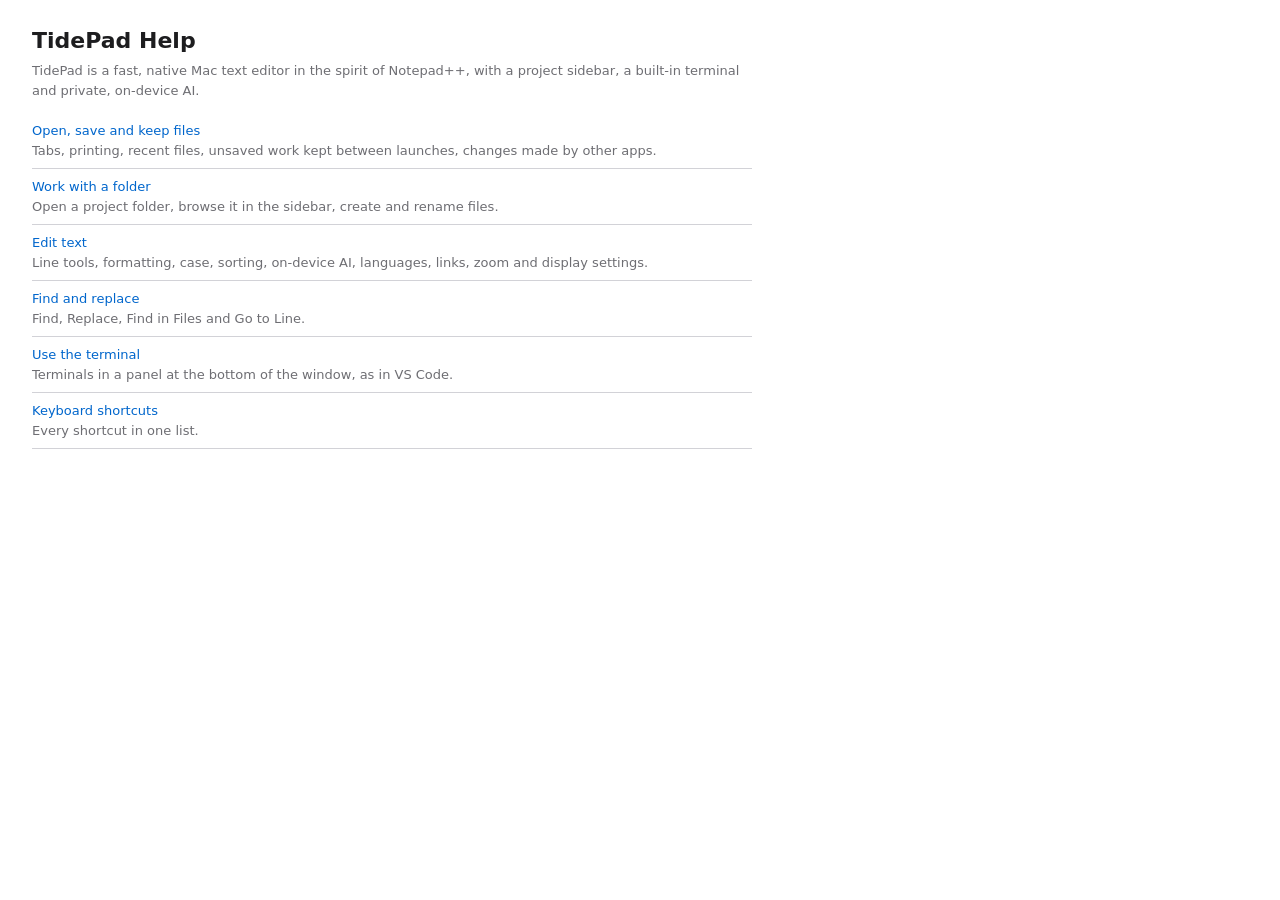
<file: Tidepad/Tidepad.help/Contents/Resources/en.lproj/index.html>
<!DOCTYPE html>
<html lang="en">
<head>
<meta charset="utf-8">
<meta name="AppleTitle" content="TidePad Help">
<meta name="description" content="Help for TidePad, a native Mac text editor.">
<title>TidePad Help</title>
<link rel="stylesheet" href="style.css">
</head>
<body>
<a name="tidepad-help"></a>
<h1>TidePad Help</h1>
<p class="lead">TidePad is a fast, native Mac text editor in the spirit of Notepad++, with a project sidebar, a built-in terminal and private, on-device AI.</p>
<ul class="topics">
<li><a href="files.html">Open, save and keep files</a><span>Tabs, printing, recent files, unsaved work kept between launches, changes made by other apps.</span></li>
<li><a href="folders.html">Work with a folder</a><span>Open a project folder, browse it in the sidebar, create and rename files.</span></li>
<li><a href="editing.html">Edit text</a><span>Line tools, formatting, case, sorting, on-device AI, languages, links, zoom and display settings.</span></li>
<li><a href="search.html">Find and replace</a><span>Find, Replace, Find in Files and Go to Line.</span></li>
<li><a href="terminal.html">Use the terminal</a><span>Terminals in a panel at the bottom of the window, as in VS Code.</span></li>
<li><a href="shortcuts.html">Keyboard shortcuts</a><span>Every shortcut in one list.</span></li>
</ul>
</body>
</html>
</file>
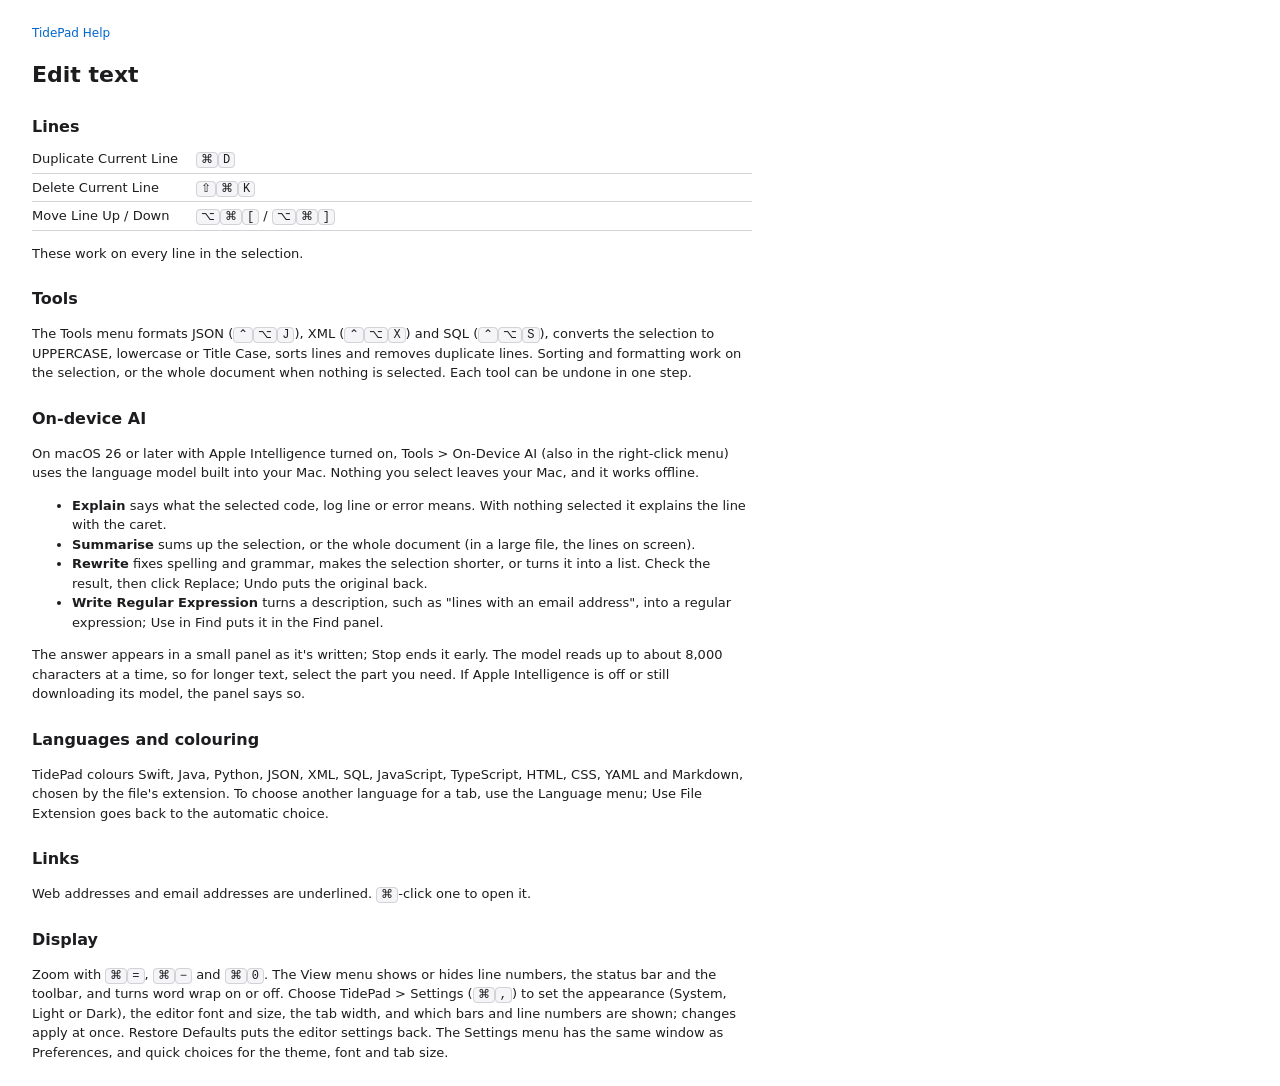
<file: Tidepad/Tidepad.help/Contents/Resources/en.lproj/editing.html>
<!DOCTYPE html>
<html lang="en">
<head>
<meta charset="utf-8">
<meta name="description" content="Line tools, formatting, case, sorting, languages, links and display settings.">
<title>Edit text</title>
<link rel="stylesheet" href="style.css">
</head>
<body>
<a name="editing"></a>
<nav><a href="index.html">TidePad Help</a></nav>
<h1>Edit text</h1>
<h2>Lines</h2>
<table>
<tr><td>Duplicate Current Line</td><td><kbd>⌘</kbd><kbd>D</kbd></td></tr>
<tr><td>Delete Current Line</td><td><kbd>⇧</kbd><kbd>⌘</kbd><kbd>K</kbd></td></tr>
<tr><td>Move Line Up / Down</td><td><kbd>⌥</kbd><kbd>⌘</kbd><kbd>[</kbd> / <kbd>⌥</kbd><kbd>⌘</kbd><kbd>]</kbd></td></tr>
</table>
<p>These work on every line in the selection.</p>
<h2>Tools</h2>
<p>The Tools menu formats JSON (<kbd>⌃</kbd><kbd>⌥</kbd><kbd>J</kbd>), XML (<kbd>⌃</kbd><kbd>⌥</kbd><kbd>X</kbd>) and SQL (<kbd>⌃</kbd><kbd>⌥</kbd><kbd>S</kbd>), converts the selection to UPPERCASE, lowercase or Title Case, sorts lines and removes duplicate lines. Sorting and formatting work on the selection, or the whole document when nothing is selected. Each tool can be undone in one step.</p>
<h2>On-device AI</h2>
<p>On macOS 26 or later with Apple Intelligence turned on, Tools &gt; On-Device AI (also in the right-click menu) uses the language model built into your Mac. Nothing you select leaves your Mac, and it works offline.</p>
<ul>
<li><strong>Explain</strong> says what the selected code, log line or error means. With nothing selected it explains the line with the caret.</li>
<li><strong>Summarise</strong> sums up the selection, or the whole document (in a large file, the lines on screen).</li>
<li><strong>Rewrite</strong> fixes spelling and grammar, makes the selection shorter, or turns it into a list. Check the result, then click Replace; Undo puts the original back.</li>
<li><strong>Write Regular Expression</strong> turns a description, such as "lines with an email address", into a regular expression; Use in Find puts it in the Find panel.</li>
</ul>
<p>The answer appears in a small panel as it's written; Stop ends it early. The model reads up to about 8,000 characters at a time, so for longer text, select the part you need. If Apple Intelligence is off or still downloading its model, the panel says so.</p>
<h2>Languages and colouring</h2>
<p>TidePad colours Swift, Java, Python, JSON, XML, SQL, JavaScript, TypeScript, HTML, CSS, YAML and Markdown, chosen by the file's extension. To choose another language for a tab, use the Language menu; Use File Extension goes back to the automatic choice.</p>
<h2>Links</h2>
<p>Web addresses and email addresses are underlined. <kbd>⌘</kbd>-click one to open it.</p>
<h2>Display</h2>
<p>Zoom with <kbd>⌘</kbd><kbd>=</kbd>, <kbd>⌘</kbd><kbd>−</kbd> and <kbd>⌘</kbd><kbd>0</kbd>. The View menu shows or hides line numbers, the status bar and the toolbar, and turns word wrap on or off. Choose TidePad &gt; Settings (<kbd>⌘</kbd><kbd>,</kbd>) to set the appearance (System, Light or Dark), the editor font and size, the tab width, and which bars and line numbers are shown; changes apply at once. Restore Defaults puts the editor settings back. The Settings menu has the same window as Preferences, and quick choices for the theme, font and tab size.</p>
</body>
</html>
</file>
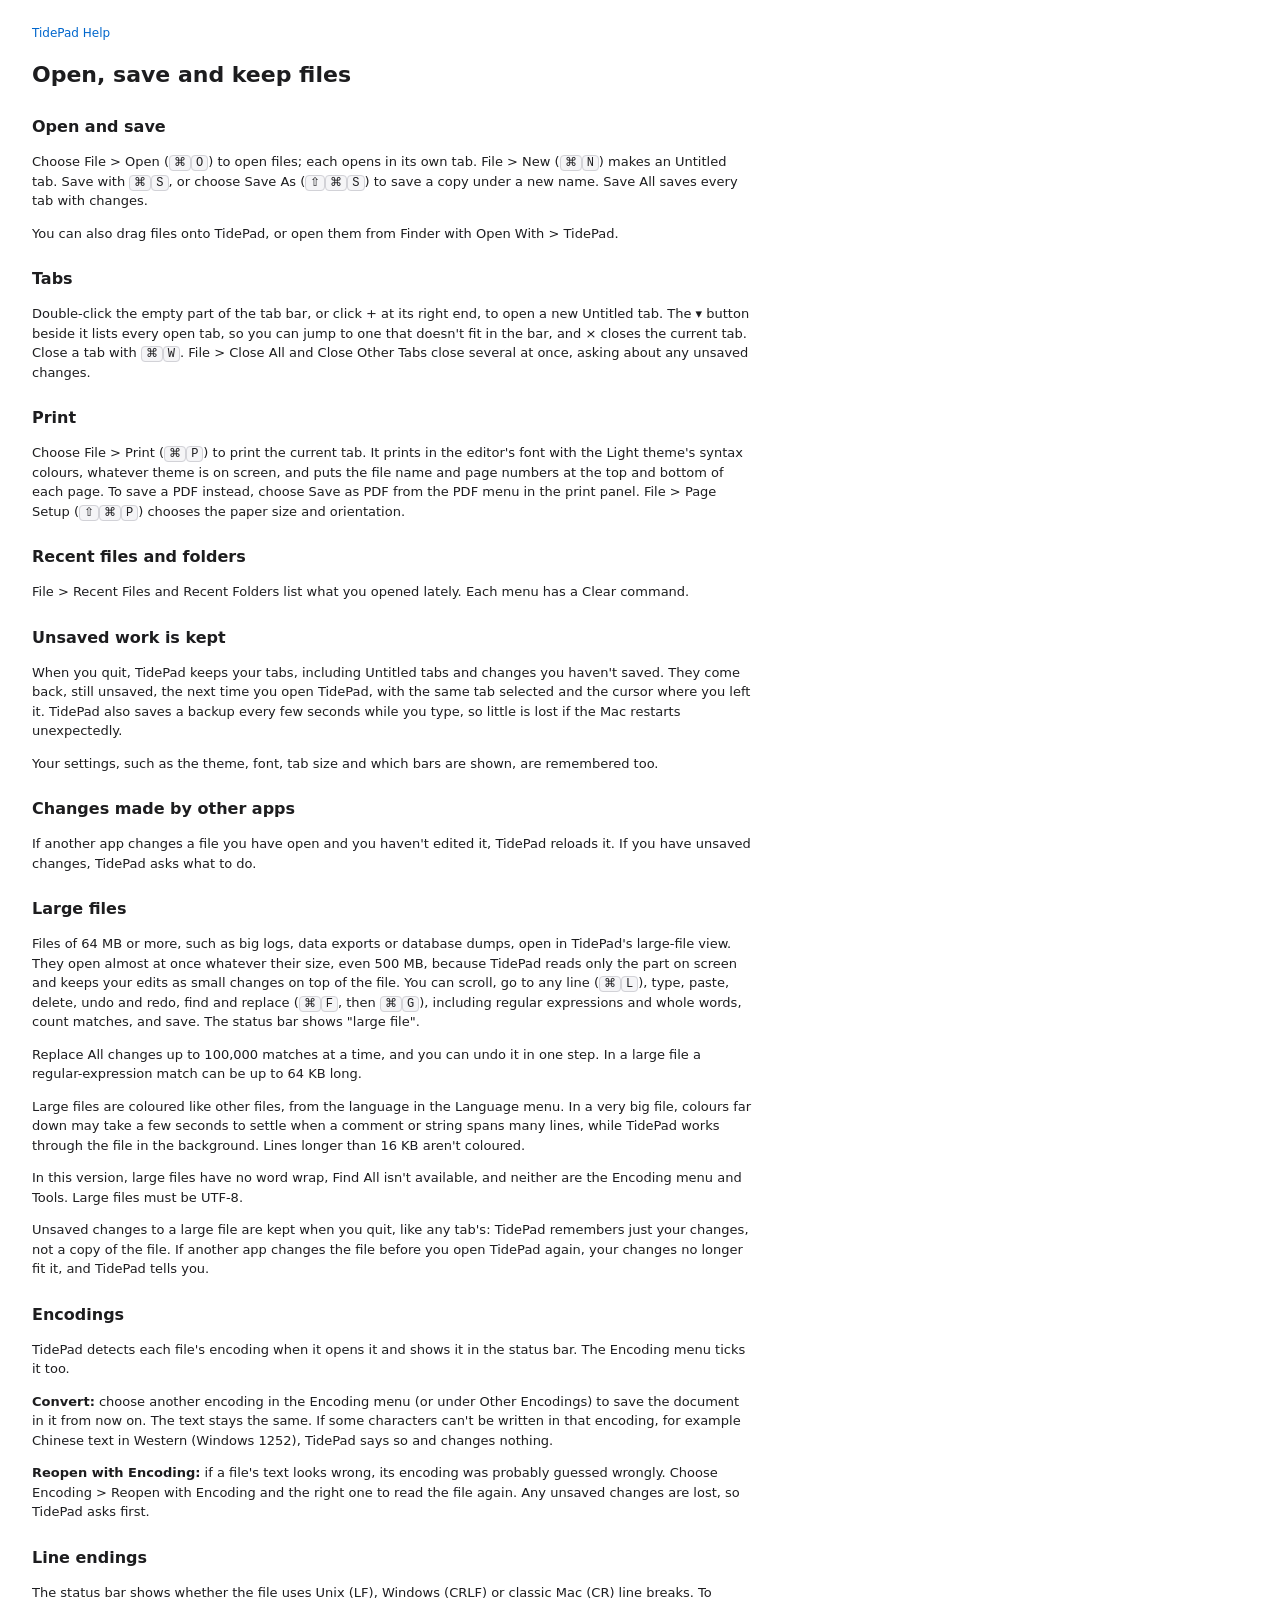
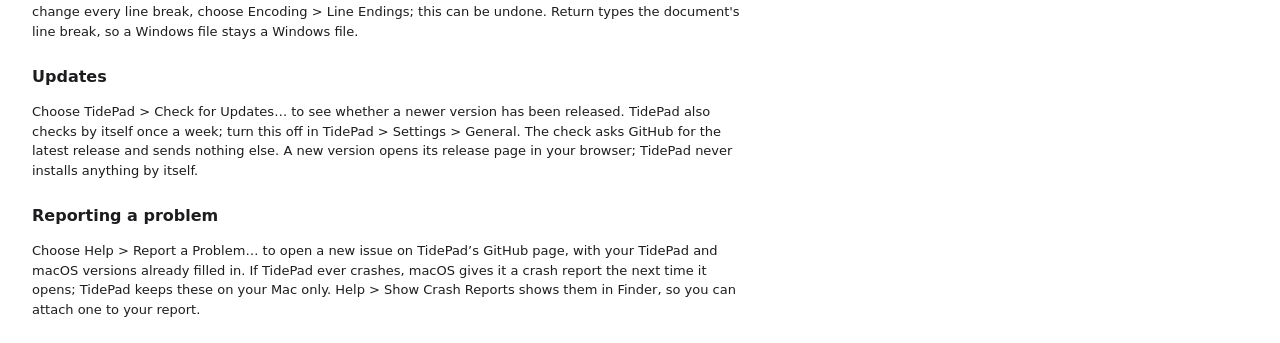
<file: Tidepad/Tidepad.help/Contents/Resources/en.lproj/files.html>
<!DOCTYPE html>
<html lang="en">
<head>
<meta charset="utf-8">
<meta name="description" content="Open and save files, tabs, recent files, and unsaved work kept between launches.">
<title>Open, save and keep files</title>
<link rel="stylesheet" href="style.css">
</head>
<body>
<a name="files"></a>
<nav><a href="index.html">TidePad Help</a></nav>
<h1>Open, save and keep files</h1>
<h2>Open and save</h2>
<p>Choose File &gt; Open (<kbd>⌘</kbd><kbd>O</kbd>) to open files; each opens in its own tab. File &gt; New (<kbd>⌘</kbd><kbd>N</kbd>) makes an Untitled tab. Save with <kbd>⌘</kbd><kbd>S</kbd>, or choose Save As (<kbd>⇧</kbd><kbd>⌘</kbd><kbd>S</kbd>) to save a copy under a new name. Save All saves every tab with changes.</p>
<p>You can also drag files onto TidePad, or open them from Finder with Open With &gt; TidePad.</p>
<h2>Tabs</h2>
<p>Double-click the empty part of the tab bar, or click + at its right end, to open a new Untitled tab. The ▾ button beside it lists every open tab, so you can jump to one that doesn't fit in the bar, and × closes the current tab. Close a tab with <kbd>⌘</kbd><kbd>W</kbd>. File &gt; Close All and Close Other Tabs close several at once, asking about any unsaved changes.</p>
<h2>Print</h2>
<p>Choose File &gt; Print (<kbd>⌘</kbd><kbd>P</kbd>) to print the current tab. It prints in the editor's font with the Light theme's syntax colours, whatever theme is on screen, and puts the file name and page numbers at the top and bottom of each page. To save a PDF instead, choose Save as PDF from the PDF menu in the print panel. File &gt; Page Setup (<kbd>⇧</kbd><kbd>⌘</kbd><kbd>P</kbd>) chooses the paper size and orientation.</p>
<h2>Recent files and folders</h2>
<p>File &gt; Recent Files and Recent Folders list what you opened lately. Each menu has a Clear command.</p>
<h2>Unsaved work is kept</h2>
<p>When you quit, TidePad keeps your tabs, including Untitled tabs and changes you haven't saved. They come back, still unsaved, the next time you open TidePad, with the same tab selected and the cursor where you left it. TidePad also saves a backup every few seconds while you type, so little is lost if the Mac restarts unexpectedly.</p>
<p>Your settings, such as the theme, font, tab size and which bars are shown, are remembered too.</p>
<h2>Changes made by other apps</h2>
<p>If another app changes a file you have open and you haven't edited it, TidePad reloads it. If you have unsaved changes, TidePad asks what to do.</p>
<h2>Large files</h2>
<p>Files of 64 MB or more, such as big logs, data exports or database dumps, open in TidePad's large-file view. They open almost at once whatever their size, even 500 MB, because TidePad reads only the part on screen and keeps your edits as small changes on top of the file. You can scroll, go to any line (<kbd>⌘</kbd><kbd>L</kbd>), type, paste, delete, undo and redo, find and replace (<kbd>⌘</kbd><kbd>F</kbd>, then <kbd>⌘</kbd><kbd>G</kbd>), including regular expressions and whole words, count matches, and save. The status bar shows "large file".</p>
<p>Replace All changes up to 100,000 matches at a time, and you can undo it in one step. In a large file a regular-expression match can be up to 64 KB long.</p>
<p>Large files are coloured like other files, from the language in the Language menu. In a very big file, colours far down may take a few seconds to settle when a comment or string spans many lines, while TidePad works through the file in the background. Lines longer than 16 KB aren't coloured.</p>
<p>In this version, large files have no word wrap, Find All isn't available, and neither are the Encoding menu and Tools. Large files must be UTF-8.</p>
<p>Unsaved changes to a large file are kept when you quit, like any tab's: TidePad remembers just your changes, not a copy of the file. If another app changes the file before you open TidePad again, your changes no longer fit it, and TidePad tells you.</p>
<h2>Encodings</h2>
<p>TidePad detects each file's encoding when it opens it and shows it in the status bar. The Encoding menu ticks it too.</p>
<p><strong>Convert:</strong> choose another encoding in the Encoding menu (or under Other Encodings) to save the document in it from now on. The text stays the same. If some characters can't be written in that encoding, for example Chinese text in Western (Windows 1252), TidePad says so and changes nothing.</p>
<p><strong>Reopen with Encoding:</strong> if a file's text looks wrong, its encoding was probably guessed wrongly. Choose Encoding &gt; Reopen with Encoding and the right one to read the file again. Any unsaved changes are lost, so TidePad asks first.</p>
<h2>Line endings</h2>
<p>The status bar shows whether the file uses Unix (LF), Windows (CRLF) or classic Mac (CR) line breaks. To change every line break, choose Encoding &gt; Line Endings; this can be undone. Return types the document's line break, so a Windows file stays a Windows file.</p>
<h2>Updates</h2>
<p>Choose TidePad &gt; Check for Updates… to see whether a newer version has been released. TidePad also checks by itself once a week; turn this off in TidePad &gt; Settings &gt; General. The check asks GitHub for the latest release and sends nothing else. A new version opens its release page in your browser; TidePad never installs anything by itself.</p>
<h2>Reporting a problem</h2>
<p>Choose Help &gt; Report a Problem… to open a new issue on TidePad’s GitHub page, with your TidePad and macOS versions already filled in. If TidePad ever crashes, macOS gives it a crash report the next time it opens; TidePad keeps these on your Mac only. Help &gt; Show Crash Reports shows them in Finder, so you can attach one to your report.</p>
</body>
</html>
</file>
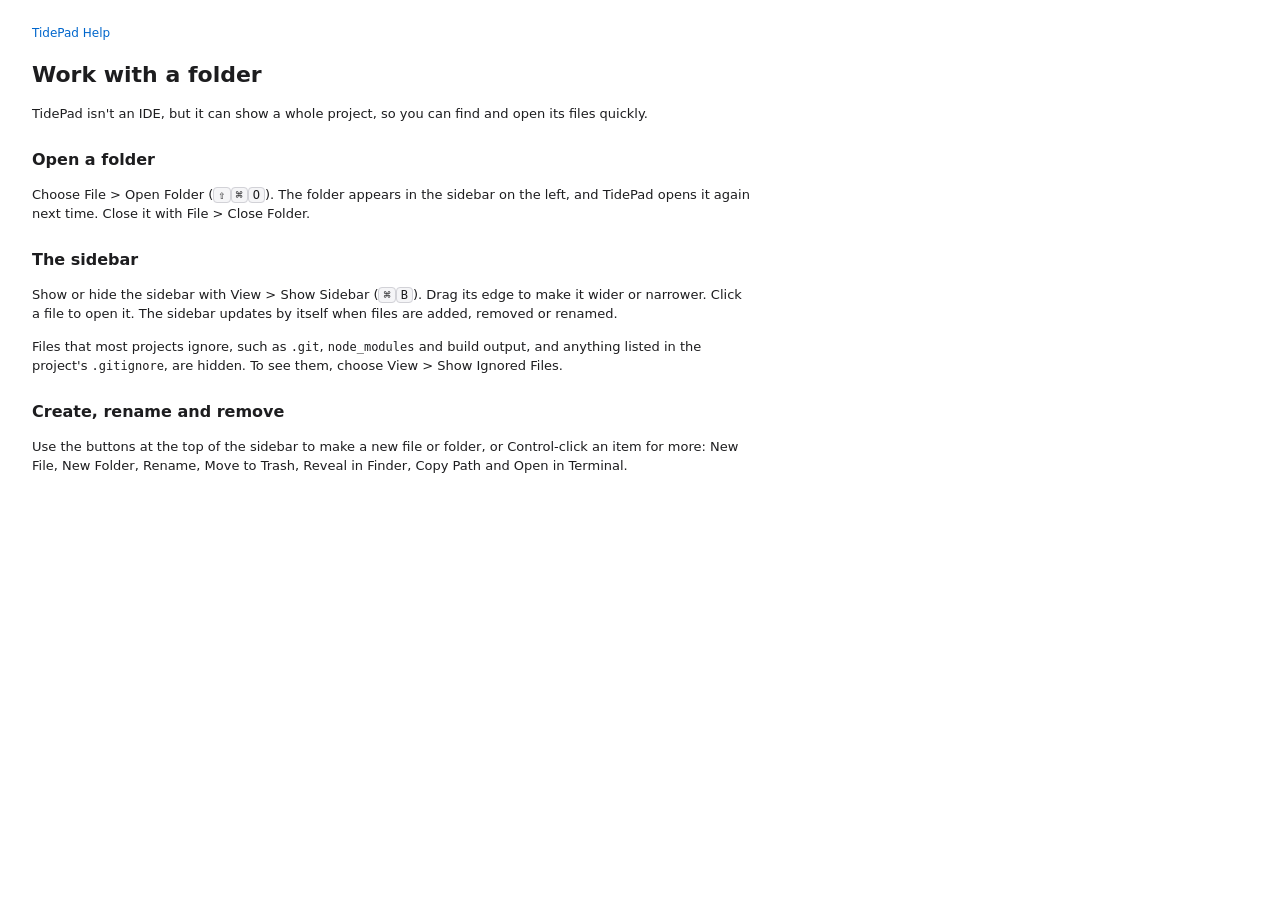
<file: Tidepad/Tidepad.help/Contents/Resources/en.lproj/folders.html>
<!DOCTYPE html>
<html lang="en">
<head>
<meta charset="utf-8">
<meta name="description" content="Open a project folder and browse it in the sidebar.">
<title>Work with a folder</title>
<link rel="stylesheet" href="style.css">
</head>
<body>
<a name="folders"></a>
<nav><a href="index.html">TidePad Help</a></nav>
<h1>Work with a folder</h1>
<p>TidePad isn't an IDE, but it can show a whole project, so you can find and open its files quickly.</p>
<h2>Open a folder</h2>
<p>Choose File &gt; Open Folder (<kbd>⇧</kbd><kbd>⌘</kbd><kbd>O</kbd>). The folder appears in the sidebar on the left, and TidePad opens it again next time. Close it with File &gt; Close Folder.</p>
<h2>The sidebar</h2>
<p>Show or hide the sidebar with View &gt; Show Sidebar (<kbd>⌘</kbd><kbd>B</kbd>). Drag its edge to make it wider or narrower. Click a file to open it. The sidebar updates by itself when files are added, removed or renamed.</p>
<p>Files that most projects ignore, such as <code>.git</code>, <code>node_modules</code> and build output, and anything listed in the project's <code>.gitignore</code>, are hidden. To see them, choose View &gt; Show Ignored Files.</p>
<h2>Create, rename and remove</h2>
<p>Use the buttons at the top of the sidebar to make a new file or folder, or Control-click an item for more: New File, New Folder, Rename, Move to Trash, Reveal in Finder, Copy Path and Open in Terminal.</p>
</body>
</html>
</file>
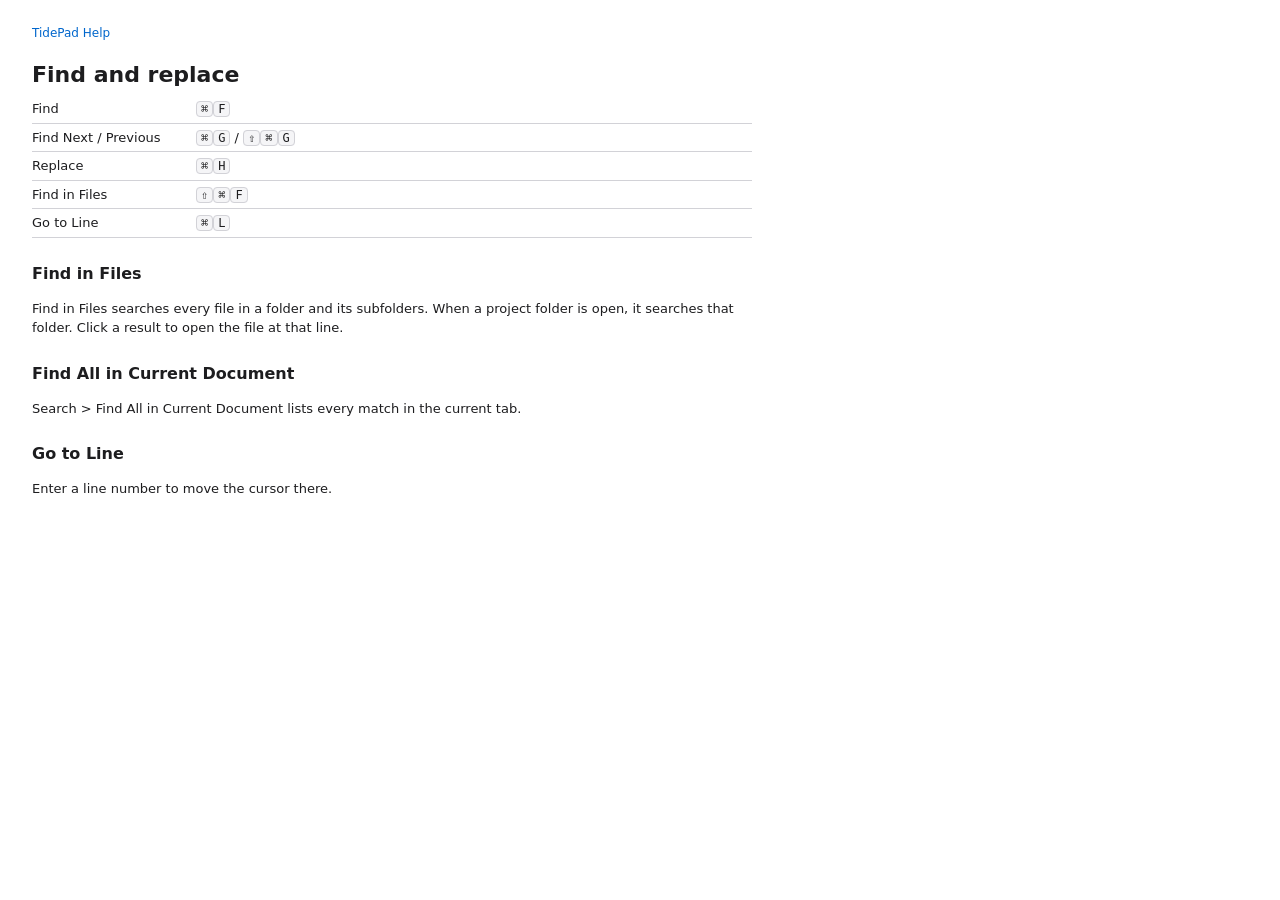
<file: Tidepad/Tidepad.help/Contents/Resources/en.lproj/search.html>
<!DOCTYPE html>
<html lang="en">
<head>
<meta charset="utf-8">
<meta name="description" content="Find, Replace, Find in Files and Go to Line.">
<title>Find and replace</title>
<link rel="stylesheet" href="style.css">
</head>
<body>
<a name="search"></a>
<nav><a href="index.html">TidePad Help</a></nav>
<h1>Find and replace</h1>
<table>
<tr><td>Find</td><td><kbd>⌘</kbd><kbd>F</kbd></td></tr>
<tr><td>Find Next / Previous</td><td><kbd>⌘</kbd><kbd>G</kbd> / <kbd>⇧</kbd><kbd>⌘</kbd><kbd>G</kbd></td></tr>
<tr><td>Replace</td><td><kbd>⌘</kbd><kbd>H</kbd></td></tr>
<tr><td>Find in Files</td><td><kbd>⇧</kbd><kbd>⌘</kbd><kbd>F</kbd></td></tr>
<tr><td>Go to Line</td><td><kbd>⌘</kbd><kbd>L</kbd></td></tr>
</table>
<h2>Find in Files</h2>
<p>Find in Files searches every file in a folder and its subfolders. When a project folder is open, it searches that folder. Click a result to open the file at that line.</p>
<h2>Find All in Current Document</h2>
<p>Search &gt; Find All in Current Document lists every match in the current tab.</p>
<h2>Go to Line</h2>
<p>Enter a line number to move the cursor there.</p>
</body>
</html>
</file>
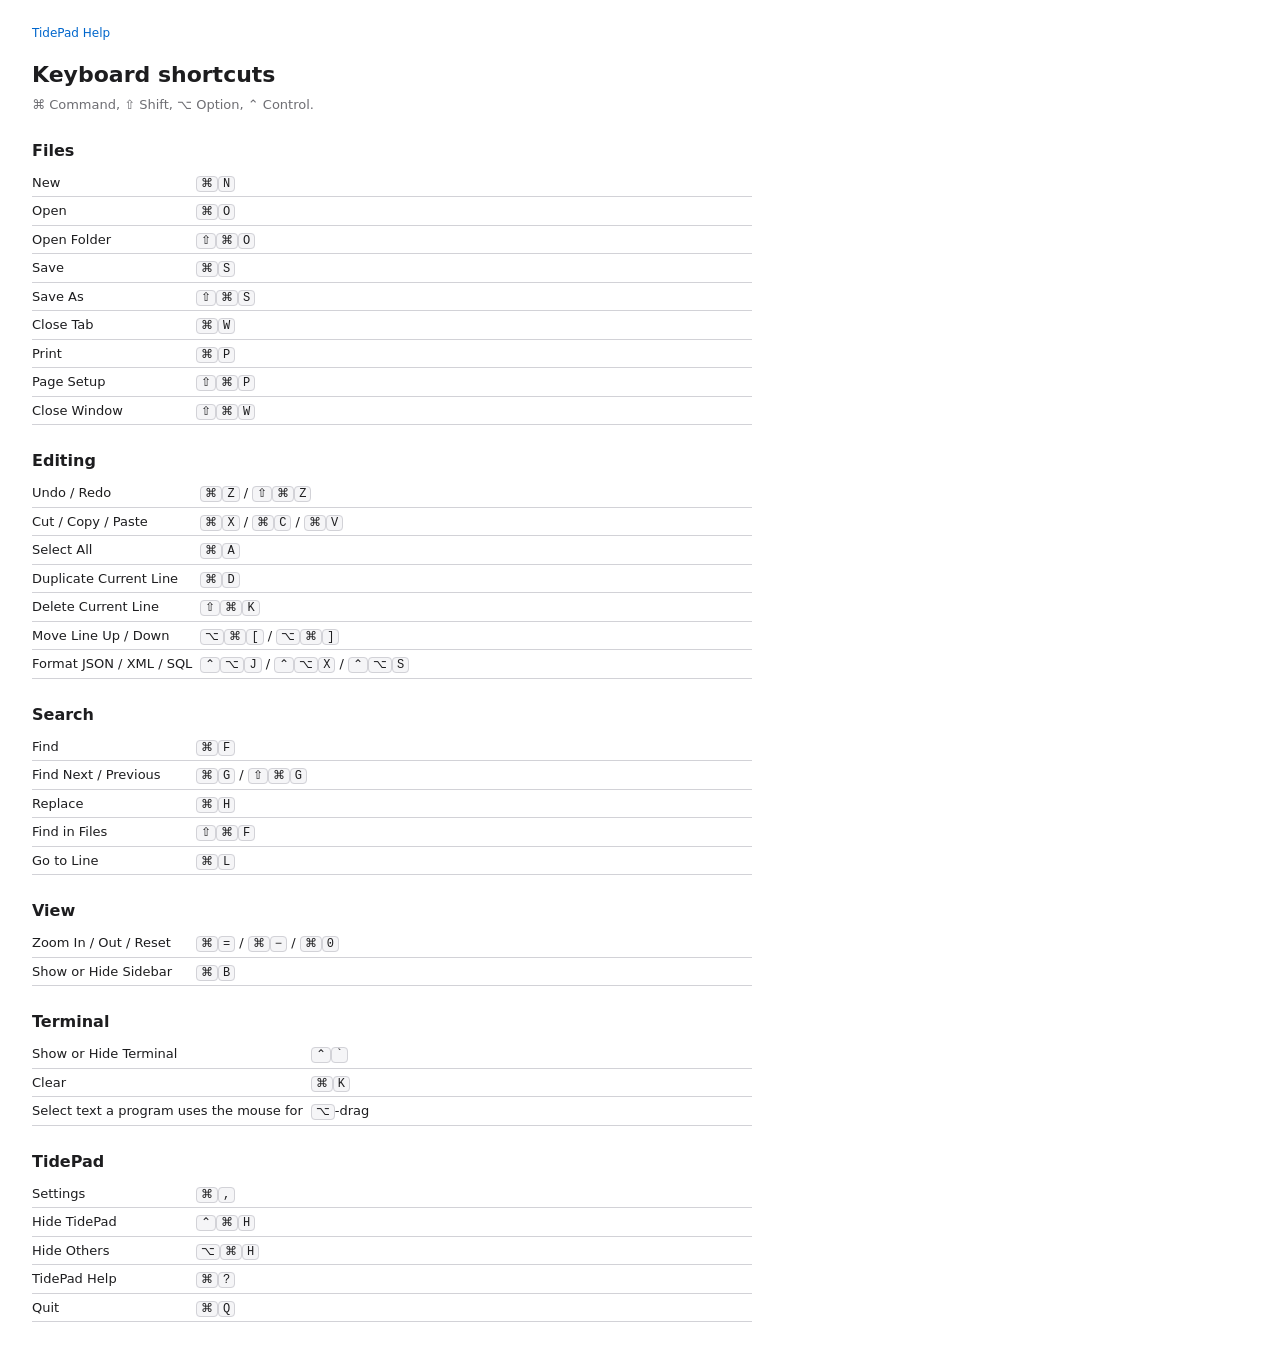
<file: Tidepad/Tidepad.help/Contents/Resources/en.lproj/shortcuts.html>
<!DOCTYPE html>
<html lang="en">
<head>
<meta charset="utf-8">
<meta name="description" content="Every TidePad keyboard shortcut.">
<title>Keyboard shortcuts</title>
<link rel="stylesheet" href="style.css">
</head>
<body>
<a name="shortcuts"></a>
<nav><a href="index.html">TidePad Help</a></nav>
<h1>Keyboard shortcuts</h1>
<p class="lead">⌘ Command, ⇧ Shift, ⌥ Option, ⌃ Control.</p>
<h2>Files</h2>
<table>
<tr><td>New</td><td><kbd>⌘</kbd><kbd>N</kbd></td></tr>
<tr><td>Open</td><td><kbd>⌘</kbd><kbd>O</kbd></td></tr>
<tr><td>Open Folder</td><td><kbd>⇧</kbd><kbd>⌘</kbd><kbd>O</kbd></td></tr>
<tr><td>Save</td><td><kbd>⌘</kbd><kbd>S</kbd></td></tr>
<tr><td>Save As</td><td><kbd>⇧</kbd><kbd>⌘</kbd><kbd>S</kbd></td></tr>
<tr><td>Close Tab</td><td><kbd>⌘</kbd><kbd>W</kbd></td></tr>
<tr><td>Print</td><td><kbd>⌘</kbd><kbd>P</kbd></td></tr>
<tr><td>Page Setup</td><td><kbd>⇧</kbd><kbd>⌘</kbd><kbd>P</kbd></td></tr>
<tr><td>Close Window</td><td><kbd>⇧</kbd><kbd>⌘</kbd><kbd>W</kbd></td></tr>
</table>
<h2>Editing</h2>
<table>
<tr><td>Undo / Redo</td><td><kbd>⌘</kbd><kbd>Z</kbd> / <kbd>⇧</kbd><kbd>⌘</kbd><kbd>Z</kbd></td></tr>
<tr><td>Cut / Copy / Paste</td><td><kbd>⌘</kbd><kbd>X</kbd> / <kbd>⌘</kbd><kbd>C</kbd> / <kbd>⌘</kbd><kbd>V</kbd></td></tr>
<tr><td>Select All</td><td><kbd>⌘</kbd><kbd>A</kbd></td></tr>
<tr><td>Duplicate Current Line</td><td><kbd>⌘</kbd><kbd>D</kbd></td></tr>
<tr><td>Delete Current Line</td><td><kbd>⇧</kbd><kbd>⌘</kbd><kbd>K</kbd></td></tr>
<tr><td>Move Line Up / Down</td><td><kbd>⌥</kbd><kbd>⌘</kbd><kbd>[</kbd> / <kbd>⌥</kbd><kbd>⌘</kbd><kbd>]</kbd></td></tr>
<tr><td>Format JSON / XML / SQL</td><td><kbd>⌃</kbd><kbd>⌥</kbd><kbd>J</kbd> / <kbd>⌃</kbd><kbd>⌥</kbd><kbd>X</kbd> / <kbd>⌃</kbd><kbd>⌥</kbd><kbd>S</kbd></td></tr>
</table>
<h2>Search</h2>
<table>
<tr><td>Find</td><td><kbd>⌘</kbd><kbd>F</kbd></td></tr>
<tr><td>Find Next / Previous</td><td><kbd>⌘</kbd><kbd>G</kbd> / <kbd>⇧</kbd><kbd>⌘</kbd><kbd>G</kbd></td></tr>
<tr><td>Replace</td><td><kbd>⌘</kbd><kbd>H</kbd></td></tr>
<tr><td>Find in Files</td><td><kbd>⇧</kbd><kbd>⌘</kbd><kbd>F</kbd></td></tr>
<tr><td>Go to Line</td><td><kbd>⌘</kbd><kbd>L</kbd></td></tr>
</table>
<h2>View</h2>
<table>
<tr><td>Zoom In / Out / Reset</td><td><kbd>⌘</kbd><kbd>=</kbd> / <kbd>⌘</kbd><kbd>−</kbd> / <kbd>⌘</kbd><kbd>0</kbd></td></tr>
<tr><td>Show or Hide Sidebar</td><td><kbd>⌘</kbd><kbd>B</kbd></td></tr>
</table>
<h2>Terminal</h2>
<table>
<tr><td>Show or Hide Terminal</td><td><kbd>⌃</kbd><kbd>`</kbd></td></tr>
<tr><td>Clear</td><td><kbd>⌘</kbd><kbd>K</kbd></td></tr>
<tr><td>Select text a program uses the mouse for</td><td><kbd>⌥</kbd>-drag</td></tr>
</table>
<h2>TidePad</h2>
<table>
<tr><td>Settings</td><td><kbd>⌘</kbd><kbd>,</kbd></td></tr>
<tr><td>Hide TidePad</td><td><kbd>⌃</kbd><kbd>⌘</kbd><kbd>H</kbd></td></tr>
<tr><td>Hide Others</td><td><kbd>⌥</kbd><kbd>⌘</kbd><kbd>H</kbd></td></tr>
<tr><td>TidePad Help</td><td><kbd>⌘</kbd><kbd>?</kbd></td></tr>
<tr><td>Quit</td><td><kbd>⌘</kbd><kbd>Q</kbd></td></tr>
</table>
</body>
</html>
</file>
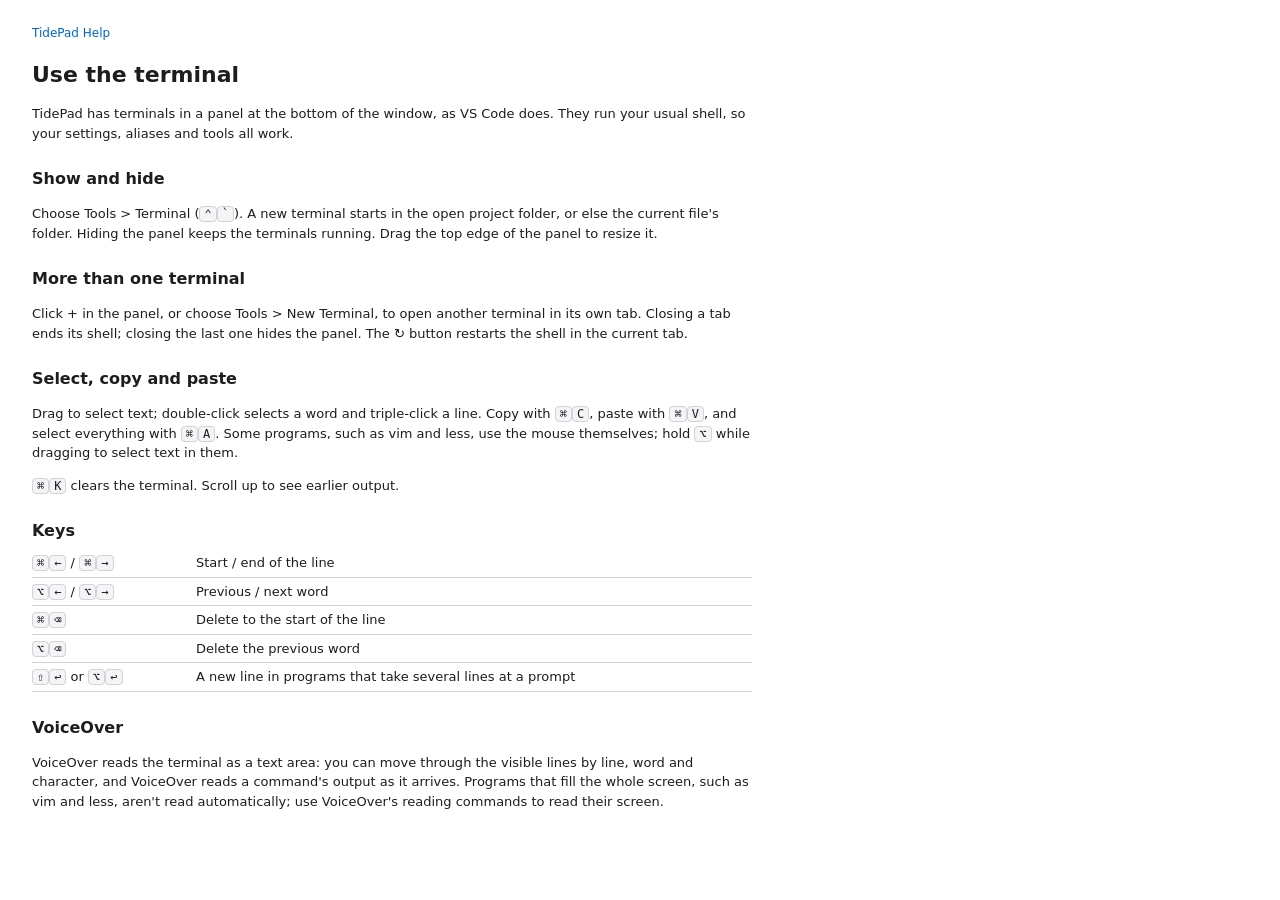
<file: Tidepad/Tidepad.help/Contents/Resources/en.lproj/terminal.html>
<!DOCTYPE html>
<html lang="en">
<head>
<meta charset="utf-8">
<meta name="description" content="Terminals in a panel at the bottom of the TidePad window.">
<title>Use the terminal</title>
<link rel="stylesheet" href="style.css">
</head>
<body>
<a name="terminal"></a>
<nav><a href="index.html">TidePad Help</a></nav>
<h1>Use the terminal</h1>
<p>TidePad has terminals in a panel at the bottom of the window, as VS Code does. They run your usual shell, so your settings, aliases and tools all work.</p>
<h2>Show and hide</h2>
<p>Choose Tools &gt; Terminal (<kbd>⌃</kbd><kbd>`</kbd>). A new terminal starts in the open project folder, or else the current file's folder. Hiding the panel keeps the terminals running. Drag the top edge of the panel to resize it.</p>
<h2>More than one terminal</h2>
<p>Click + in the panel, or choose Tools &gt; New Terminal, to open another terminal in its own tab. Closing a tab ends its shell; closing the last one hides the panel. The ↻ button restarts the shell in the current tab.</p>
<h2>Select, copy and paste</h2>
<p>Drag to select text; double-click selects a word and triple-click a line. Copy with <kbd>⌘</kbd><kbd>C</kbd>, paste with <kbd>⌘</kbd><kbd>V</kbd>, and select everything with <kbd>⌘</kbd><kbd>A</kbd>. Some programs, such as vim and less, use the mouse themselves; hold <kbd>⌥</kbd> while dragging to select text in them.</p>
<p><kbd>⌘</kbd><kbd>K</kbd> clears the terminal. Scroll up to see earlier output.</p>
<h2>Keys</h2>
<table>
<tr><td><kbd>⌘</kbd><kbd>←</kbd> / <kbd>⌘</kbd><kbd>→</kbd></td><td>Start / end of the line</td></tr>
<tr><td><kbd>⌥</kbd><kbd>←</kbd> / <kbd>⌥</kbd><kbd>→</kbd></td><td>Previous / next word</td></tr>
<tr><td><kbd>⌘</kbd><kbd>⌫</kbd></td><td>Delete to the start of the line</td></tr>
<tr><td><kbd>⌥</kbd><kbd>⌫</kbd></td><td>Delete the previous word</td></tr>
<tr><td><kbd>⇧</kbd><kbd>↩</kbd> or <kbd>⌥</kbd><kbd>↩</kbd></td><td>A new line in programs that take several lines at a prompt</td></tr>
</table>
<h2>VoiceOver</h2>
<p>VoiceOver reads the terminal as a text area: you can move through the visible lines by line, word and character, and VoiceOver reads a command's output as it arrives. Programs that fill the whole screen, such as vim and less, aren't read automatically; use VoiceOver's reading commands to read their screen.</p>
</body>
</html>
</file>
<file: Tidepad/Tidepad.help/Contents/Resources/en.lproj/style.css>
:root { color-scheme: light dark; --text: #1d1d1f; --muted: #6e6e73; --line: #d2d2d7; --key-bg: #f5f5f7; --link: #0066cc; }
@media (prefers-color-scheme: dark) { :root { --text: #f5f5f7; --muted: #a1a1a6; --line: #424245; --key-bg: #2c2c2e; --link: #2997ff; } }
body { font: 13px/1.5 -apple-system, system-ui, sans-serif; color: var(--text); margin: 24px 32px; max-width: 720px; }
h1 { font-size: 22px; margin: 0 0 4px; }
h2 { font-size: 16px; margin: 24px 0 6px; }
p.lead { color: var(--muted); margin-top: 0; }
a { color: var(--link); text-decoration: none; }
a:hover { text-decoration: underline; }
ul.topics { list-style: none; padding: 0; }
ul.topics li { padding: 8px 0; border-bottom: 1px solid var(--line); }
ul.topics span { display: block; color: var(--muted); }
kbd { font: 12px ui-monospace, Menlo, monospace; background: var(--key-bg); border: 1px solid var(--line); border-radius: 4px; padding: 0 4px; }
code { font: 12px ui-monospace, Menlo, monospace; }
table { border-collapse: collapse; width: 100%; }
td { padding: 4px 8px 4px 0; border-bottom: 1px solid var(--line); vertical-align: top; }
td:first-child { white-space: nowrap; width: 12em; }
nav { margin-bottom: 16px; font-size: 12px; }
</file>
